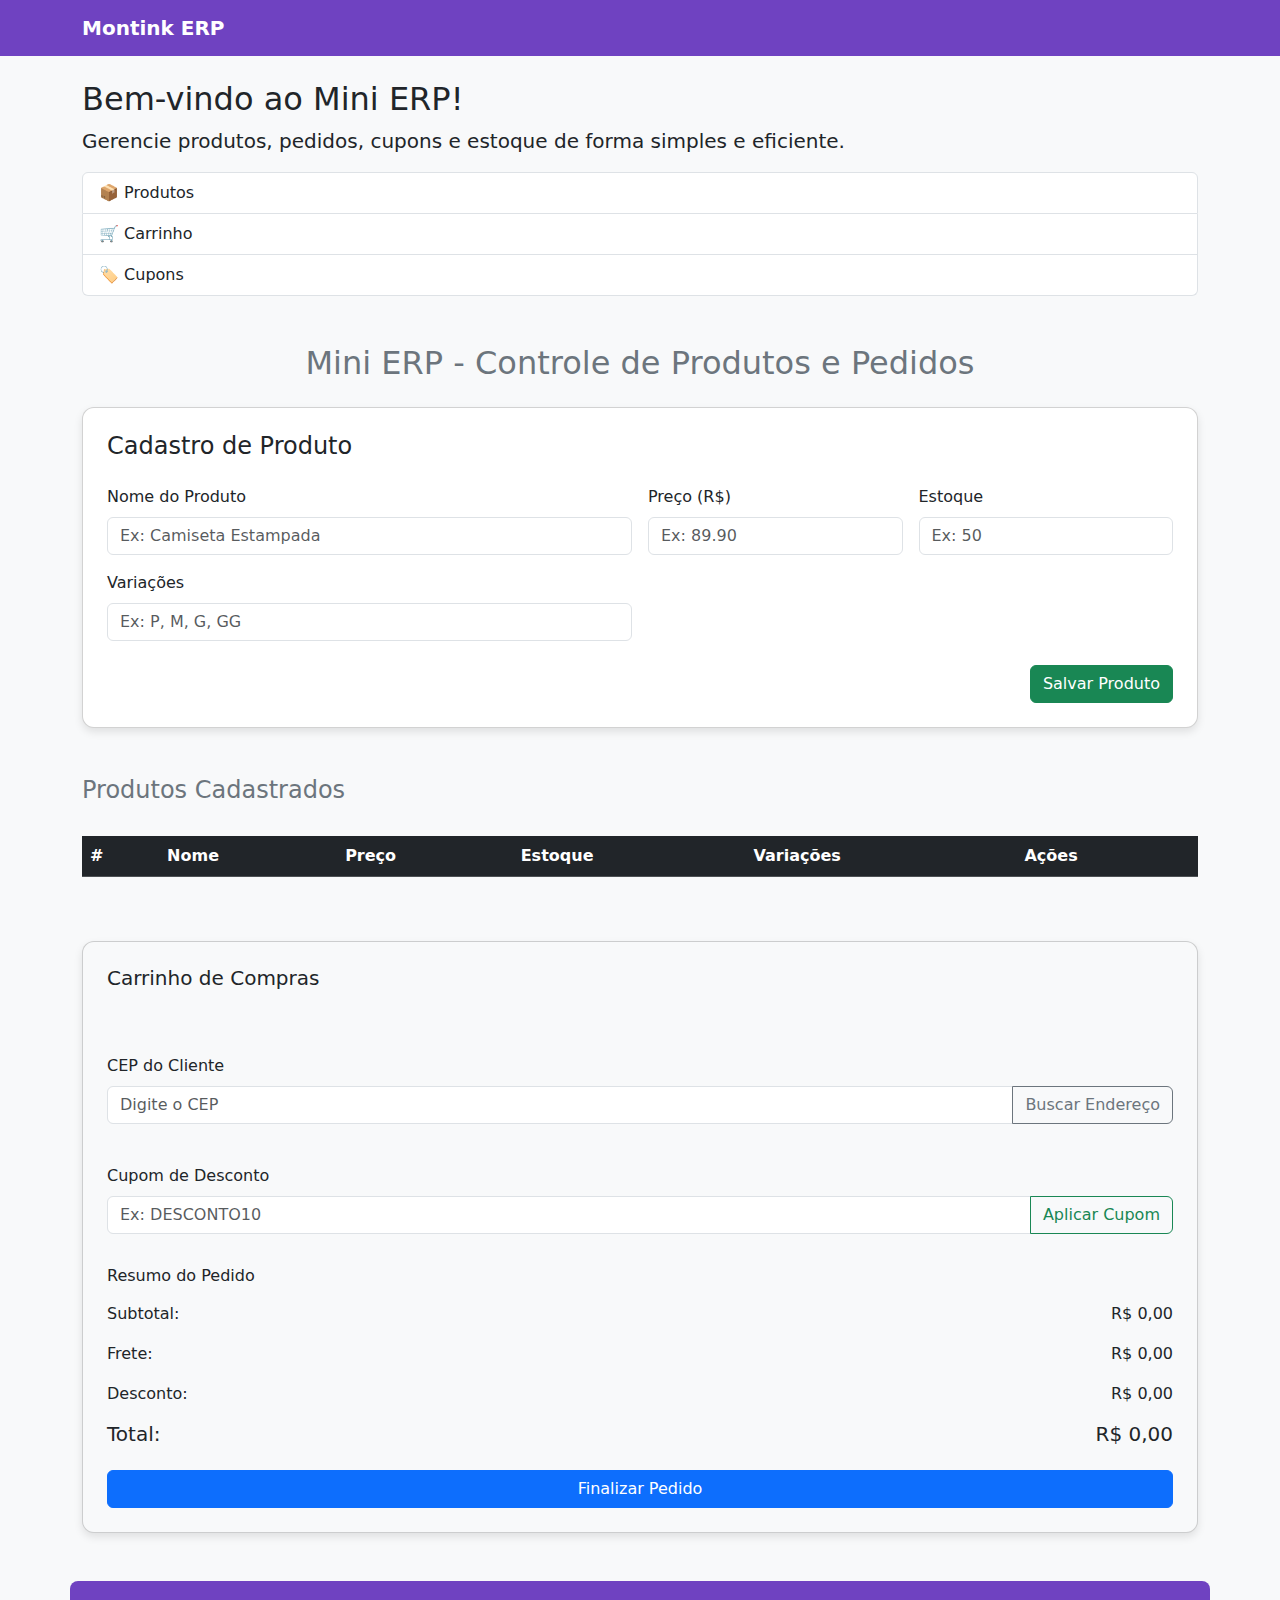
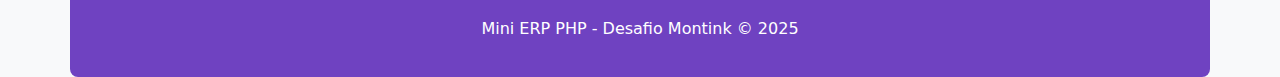
<file: Mini ERP PHP/publico/index.html>
<!DOCTYPE html>
<html lang="pt-br">
<head>
    <meta charset="UTF-8">
    <meta name="viewport" content="width=device-width, initial-scale=1.0">
    <meta name="description" content="Mini ERP para gerenciamento de produtos e pedidos">
    <title>Mini ERP - Montink</title>
    
    <!-- Bootstrap CSS -->
    <link href="https://cdn.jsdelivr.net/npm/bootstrap@5.3.3/dist/css/bootstrap.min.css" rel="stylesheet">
    
    <!-- Estilos personalizados -->
    <style>
        body {
            background-color: #f8f9fa;
        }
        .navbar {
            background-color: #6f42c1;
        }
        .navbar-brand {
            color: #fff !important;
            font-weight: bold;
        }
        .card {
            border-radius: 12px;
            box-shadow: 0 4px 8px rgba(0,0,0,0.1);
            margin-bottom: 1.5rem;
        }
        footer {
            margin-top: 40px;
            padding: 20px;
            background-color: #6f42c1;
            color: white;
            text-align: center;
            border-radius: 8px;
        }
        .badge-cupom {
            font-size: 0.9rem;
            background-color: #198754;
            color: white;
            padding: 5px 10px;
            border-radius: 8px;
        }
    </style>
</head>
<body>
    <!-- Navbar -->
    <nav class="navbar navbar-expand-lg">
        <div class="container">
            <a class="navbar-brand" href="#">Montink ERP</a>
        </div>
    </nav>

    <!-- Header com menu de navegação -->
    <header class="container mt-4">
        <h1 class="h2">Bem-vindo ao Mini ERP!</h1>
        <p class="lead">Gerencie produtos, pedidos, cupons e estoque de forma simples e eficiente.</p>

        <nav class="list-group mb-4">
            <a href="index.php?c=produto&a=index" class="list-group-item list-group-item-action">
                📦 Produtos
            </a>
            <a href="index.php?c=pedido&a=carrinho" class="list-group-item list-group-item-action">
                🛒 Carrinho
            </a>
            <a href="index.php?c=cupom&a=index" class="list-group-item list-group-item-action">
                🏷️ Cupons
            </a>
        </nav>
    </header>

    <!-- Conteúdo Principal -->
    <main class="container my-5">
        <h2 class="text-center mb-4 text-secondary">Mini ERP - Controle de Produtos e Pedidos</h2>

        <!-- Formulário de Cadastro -->
        <section class="card p-4">
            <h3 class="h4 mb-4">Cadastro de Produto</h3>
            <form id="formProduto">
                <div class="row g-3">
                    <div class="col-md-6">
                        <label for="nomeProduto" class="form-label">Nome do Produto</label>
                        <input type="text" class="form-control" id="nomeProduto" 
                               placeholder="Ex: Camiseta Estampada" required>
                    </div>

                    <div class="col-md-3">
                        <label for="precoProduto" class="form-label">Preço (R$)</label>
                        <input type="number" step="0.01" class="form-control" id="precoProduto" 
                               placeholder="Ex: 89.90" required>
                    </div>

                    <div class="col-md-3">
                        <label for="estoqueProduto" class="form-label">Estoque</label>
                        <input type="number" class="form-control" id="estoqueProduto" 
                               placeholder="Ex: 50" required>
                    </div>

                    <div class="col-md-6">
                        <label for="variacaoProduto" class="form-label">Variações</label>
                        <input type="text" class="form-control" id="variacaoProduto" 
                               placeholder="Ex: P, M, G, GG">
                    </div>
                </div>

                <div class="d-flex justify-content-end mt-4">
                    <button type="submit" class="btn btn-success" id="btnSalvar">
                        Salvar Produto
                    </button>
                </div>
            </form>
        </section>

        <!-- Lista de Produtos -->
        <section class="mt-5">
            <h3 class="h4 text-secondary mb-3">Produtos Cadastrados</h3>
            <div class="table-responsive">
                <table class="table table-striped mt-3">
                    <thead class="table-dark">
                        <tr>
                            <th scope="col">#</th>
                            <th scope="col">Nome</th>
                            <th scope="col">Preço</th>
                            <th scope="col">Estoque</th>
                            <th scope="col">Variações</th>
                            <th scope="col">Ações</th>
                        </tr>
                    </thead>
                    <tbody id="tabelaProdutos">
                        <!-- Produtos serão listados aqui via JavaScript -->
                    </tbody>
                </table>
            </div>
        </section>

        <!-- Carrinho de Compras -->
        <section class="mt-5 card p-4 bg-light">
            <h3 class="h5 mb-4">Carrinho de Compras</h3>
            <div class="cart-items">
                <ul id="listaCarrinho" class="list-group mt-3">
                    <!-- Items do carrinho serão inseridos aqui via JavaScript -->
                </ul>
            </div>

            <!-- Formulário de Entrega -->
            <div class="shipping-form mt-4">
                <label for="cepCliente" class="form-label">CEP do Cliente</label>
                <div class="input-group">
                    <input type="text" class="form-control" id="cepCliente" 
                           placeholder="Digite o CEP" maxlength="9" 
                           aria-describedby="btnBuscarCep">
                    <button class="btn btn-outline-secondary" type="button" 
                            id="btnBuscarCep">Buscar Endereço</button>
                </div>
                <p id="enderecoCliente" class="mt-2 text-muted"></p>
            </div>

            <!-- Cupom de Desconto -->
            <div class="discount-form mt-4">
                <label for="cupom" class="form-label">Cupom de Desconto</label>
                <div class="input-group">
                    <input type="text" class="form-control" id="cupom" 
                           placeholder="Ex: DESCONTO10" 
                           aria-describedby="btnCupom">
                    <button class="btn btn-outline-success" type="button" 
                            id="btnCupom">Aplicar Cupom</button>
                </div>
                <div class="mt-2">
                    <span id="cupomAtivo" class="badge-cupom d-none">
                        Cupom aplicado!
                    </span>
                </div>
            </div>

            <!-- Resumo do Pedido -->
            <div class="order-summary mt-4">
                <h4 class="h6 mb-3">Resumo do Pedido</h4>
                <div class="order-details">
                    <p class="d-flex justify-content-between">
                        <span>Subtotal:</span>
                        <span>R$ <span id="subtotal">0,00</span></span>
                    </p>
                    <p class="d-flex justify-content-between">
                        <span>Frete:</span>
                        <span>R$ <span id="frete">0,00</span></span>
                    </p>
                    <p class="d-flex justify-content-between">
                        <span>Desconto:</span>
                        <span>R$ <span id="desconto">0,00</span></span>
                    </p>
                    <h5 class="d-flex justify-content-between mt-3">
                        <span>Total:</span>
                        <span>R$ <span id="total">0,00</span></span>
                    </h5>
                </div>

                <button class="btn btn-primary w-100 mt-3" id="btnFinalizar">
                    Finalizar Pedido
                </button>
            </div>
        </section>
    </main>

    <!-- Footer -->
    <footer class="container">
        <div class="text-center py-3">
            Mini ERP PHP - Desafio Montink © 2025
        </div>
    </footer>

    <!-- Bootstrap JS -->
    <script src="https://cdn.jsdelivr.net/npm/bootstrap@5.3.3/dist/js/bootstrap.bundle.min.js"></script>
    <!-- App JS -->
    <script src="app.js"></script>
</body>
</html>
</file>
